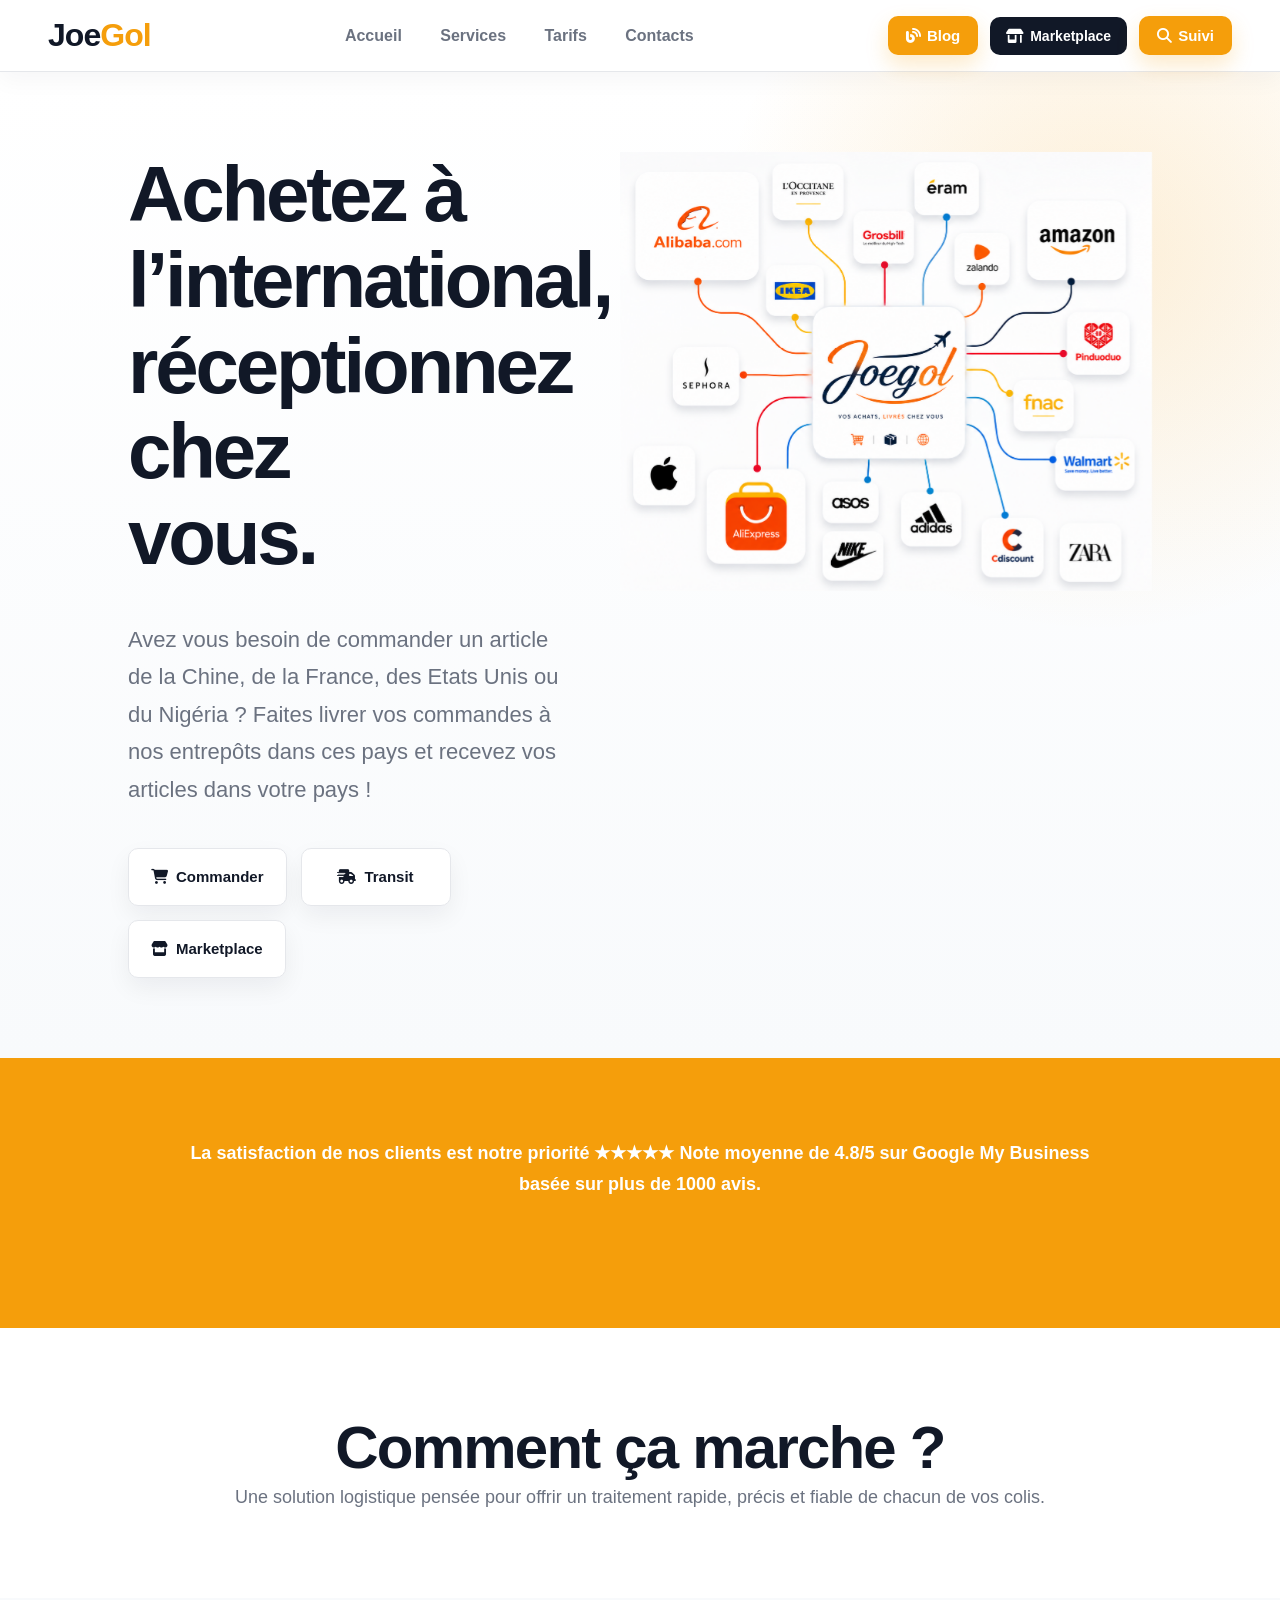
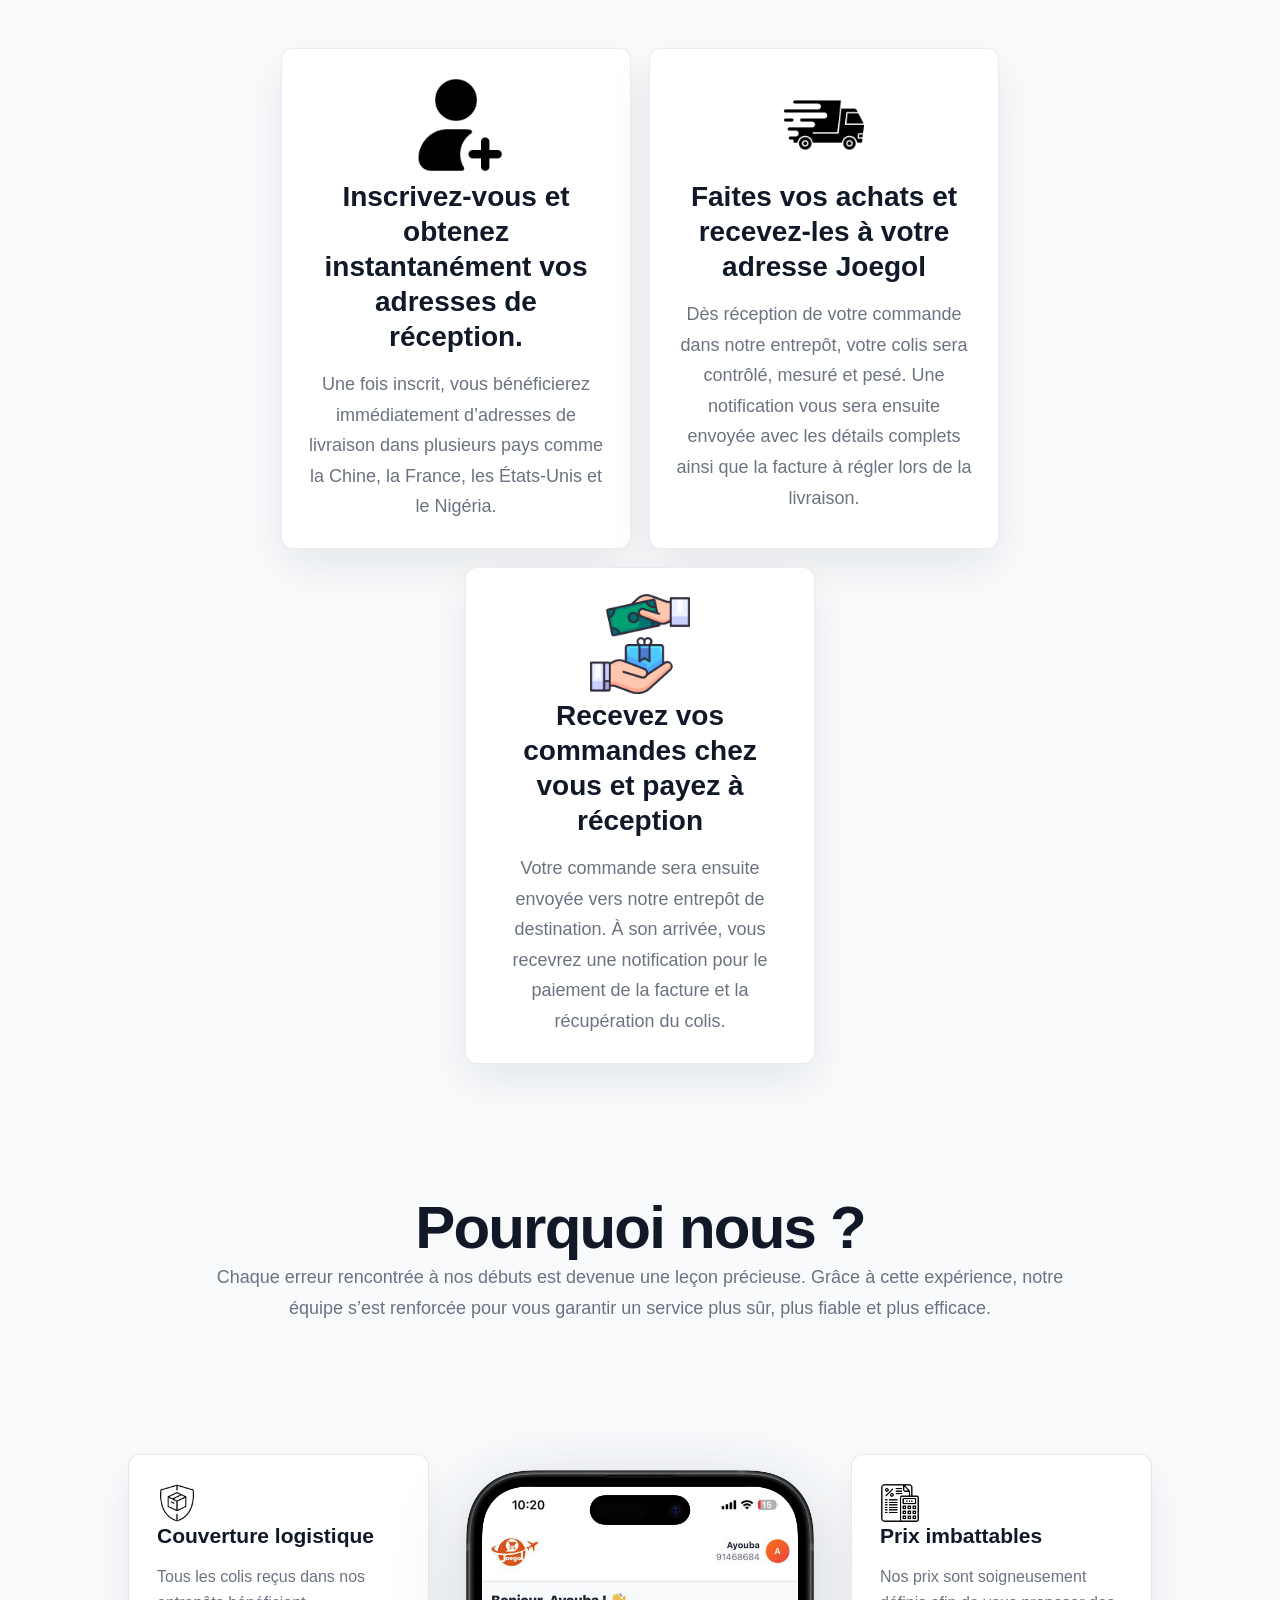
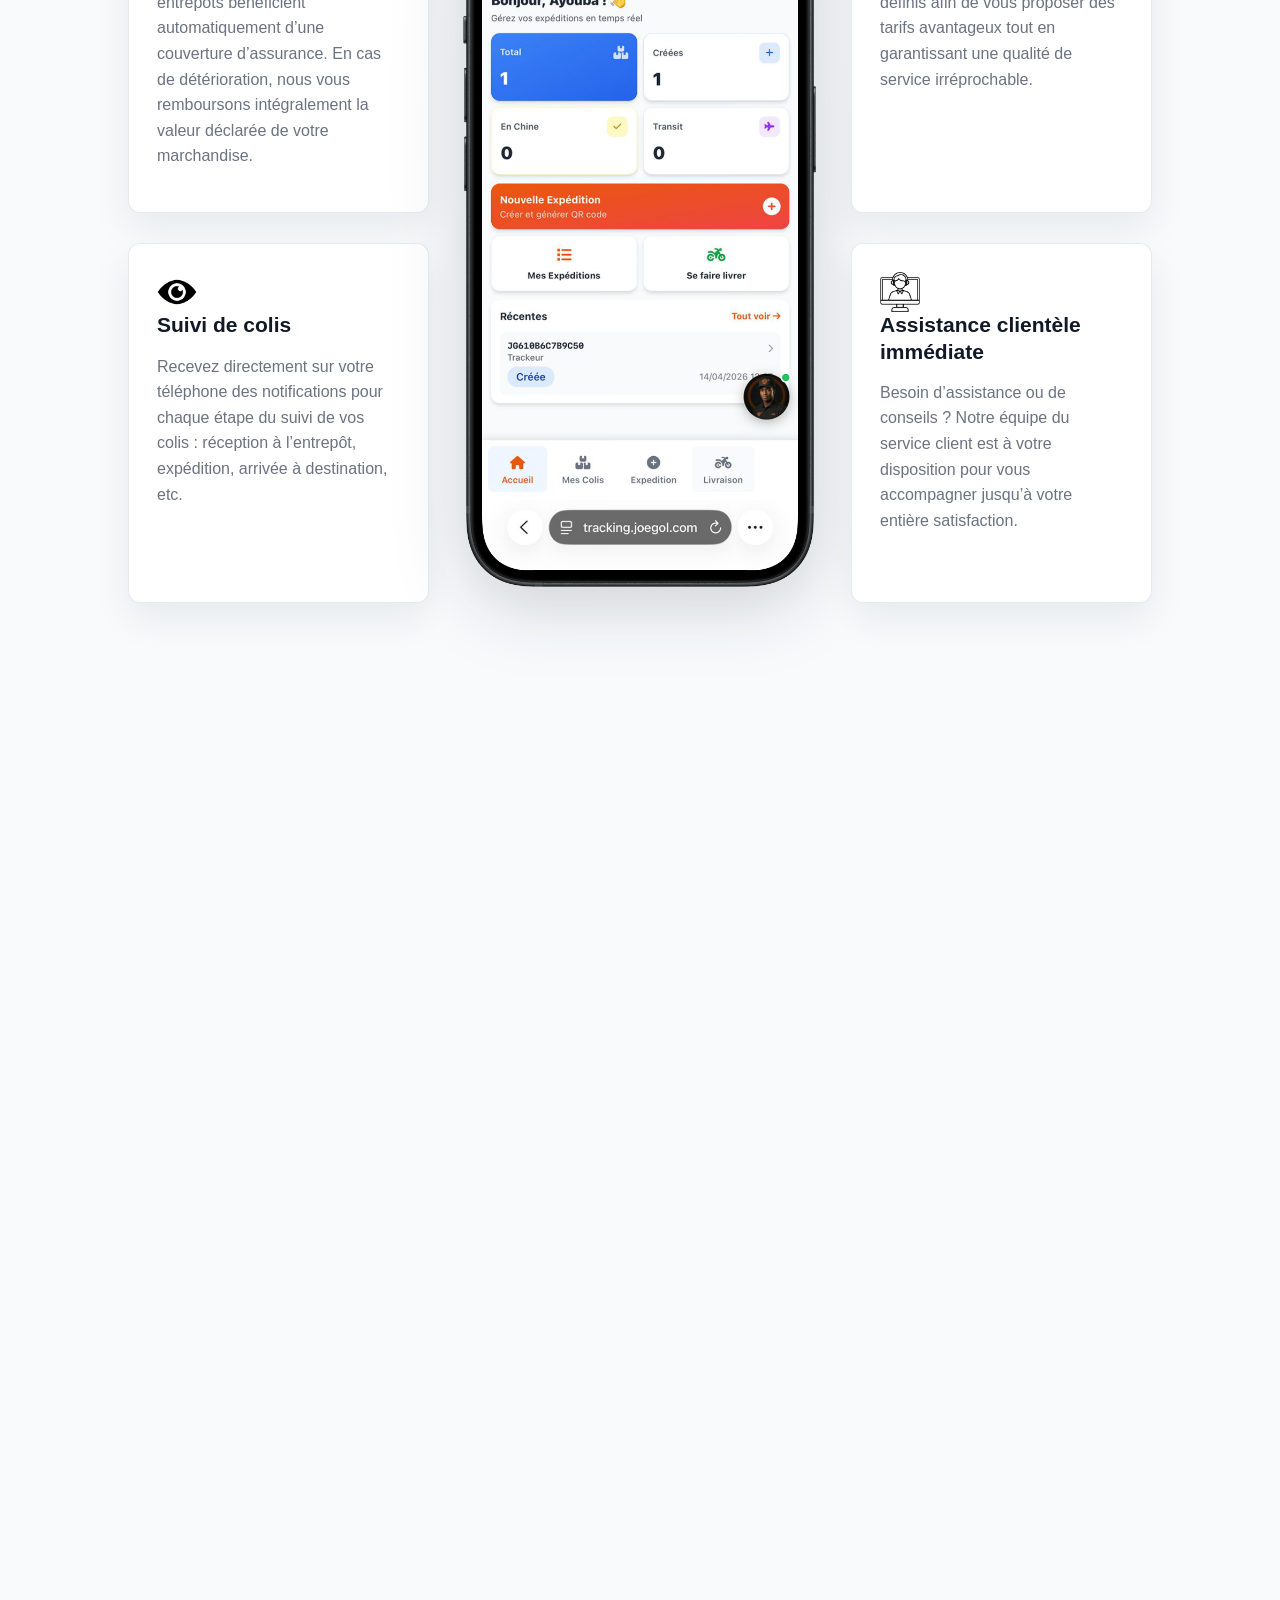
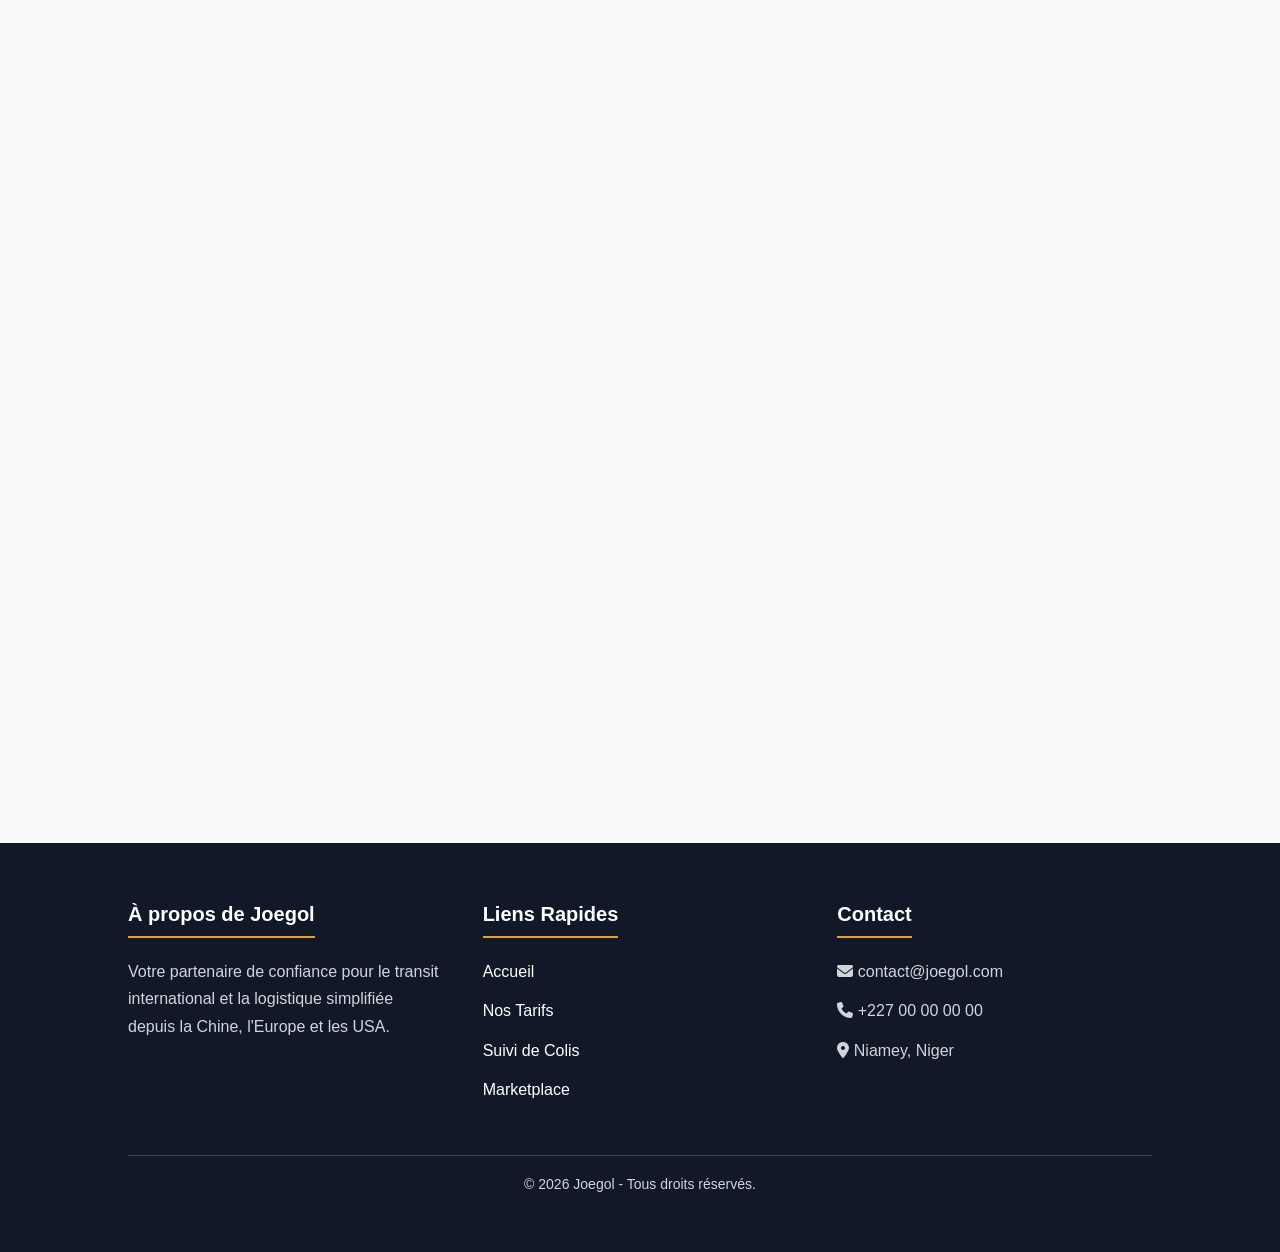
<file: index.html>
<!DOCTYPE html>
<html lang="fr">

<head>
    <meta charset="UTF-8" />
    <meta name="viewport" content="width=device-width, initial-scale=1.0" />
    <link rel="stylesheet" href="https://cdnjs.cloudflare.com/ajax/libs/font-awesome/6.5.1/css/all.min.css" />
    <style>
        :root {
            --brand: #f59e0b;
            --brand-dark: #d97706;
            --ink: #111827;
            --muted: #6b7280;
            --line: #e5e7eb;
        }

        * {
            box-sizing: border-box;
        }

        body {
            margin: 0;
            font-family: Arial, Helvetica, sans-serif;
            overflow-x: hidden;
            color: var(--ink);
        }

        header {
            background: rgba(255, 255, 255, 0.96);
            padding: 16px clamp(16px, 4vw, 48px);
            display: flex;
            align-items: center;
            justify-content: space-between;
            gap: 16px;
            flex-wrap: wrap;
            border-bottom: 1px solid var(--line);
            box-shadow: 0 8px 24px rgba(17, 24, 39, 0.04);
            position: sticky;
            top: 0;
            z-index: 20;
            backdrop-filter: blur(10px);
        }

        .logo {
            font-size: clamp(24px, 4vw, 32px);
            font-weight: 800;
            white-space: nowrap;
            letter-spacing: -0.03em;
        }

        .logo span {
            color: var(--brand);
        }

        nav {
            display: flex;
            gap: clamp(14px, 3vw, 40px);
            font-size: clamp(14px, 2vw, 16px);
            align-items: center;
            flex-wrap: wrap;
            justify-content: center;
            color: var(--muted);
            font-weight: 600;
        }

        nav div {
            cursor: pointer;
            transition: color 0.2s ease;
        }

        nav div:hover {
            color: var(--ink);
        }

        .suivi-btn {
            background: var(--brand);
            color: #fff;
            padding: 11px 18px;
            border-radius: 10px;
            font-size: 15px;
            border: none;
            cursor: pointer;
            text-decoration: none;
            display: inline-flex;
            align-items: center;
            gap: 6px;
            white-space: nowrap;
            font-weight: 700;
            box-shadow: 0 10px 22px rgba(245, 158, 11, 0.22);
            transition: transform 0.2s ease, background 0.2s ease, box-shadow 0.2s ease;
        }

        .market-btn {
            background: #111827;
            color: #fff;
            padding: 11px 16px;
            border-radius: 10px;
            font-size: 14px;
            border: none;
            cursor: pointer;
            display: inline-flex;
            align-items: center;
            gap: 6px;
            white-space: nowrap;
            font-weight: 700;
            transition: transform 0.2s ease, background 0.2s ease;
        }

        .suivi-btn:hover,
        .market-btn:hover {
            transform: translateY(-2px);
        }

        .suivi-btn:hover {
            background: var(--brand-dark);
            box-shadow: 0 12px 26px rgba(217, 119, 6, 0.26);
        }

        .market-btn:hover {
            background: #374151;
        }

        .menu-toggle {
            display: none;
            border: 1px solid var(--line);
            background: transparent;
            color: var(--ink);
            padding: 10px 12px;
            border-radius: 10px;
            cursor: pointer;
            font-weight: 700;
            font-size: 0.95rem;
            align-items: center;
            gap: 10px;
            transition: background .18s ease, color .18s ease, transform .15s ease;
        }

        .menu-toggle .fa-bars {
            display: inline-block;
        }

        .menu-toggle .fa-times {
            display: none;
        }

        .menu-toggle.active .fa-bars {
            display: none;
        }

        .menu-toggle.active .fa-times {
            display: inline-block;
        }

        /* overlay behind mobile menu */
        .menu-overlay {
            display: none;
            position: fixed;
            inset: 0;
            background: rgba(0, 0, 0, 0.35);
            z-index: 18;
            opacity: 0;
            transition: opacity .2s ease;
        }

        .menu-overlay.active {
            display: block;
            opacity: 1;
        }

        /* mobile menu panel animation */
        header.menu-open nav,
        header.menu-open .header-actions {
            display: flex;
            animation: slideDown 220ms ease both;
            z-index: 22;
        }

        @keyframes slideDown {
            from {
                opacity: 0;
                transform: translateY(-6px);
            }

            to {
                opacity: 1;
                transform: translateY(0);
            }
        }

        .header-actions {
            display: flex;
            align-items: center;
            gap: 12px;
            flex-wrap: wrap;
            justify-content: center;
        }

        @media (max-width: 768px) {
            header {
                justify-content: space-between;
                text-align: left;
                flex-wrap: wrap;
                align-items: center;
            }

            nav,
            .header-actions {
                display: none;
                width: 100%;
                flex-direction: column;
                align-items: flex-start;
                gap: 12px;
                padding: 12px 0 0;
            }

            .header-actions {
                justify-content: flex-start;
            }

            .menu-toggle {
                display: inline-flex;
                align-items: center;
                height: auto;
                position: absolute;
                top: 16px;
                right: 16px;
                transform: none;
                margin-left: 0;
                z-index: 21;
            }

            header.menu-open nav,
            header.menu-open .header-actions {
                display: flex;
            }

            .suivi-btn,
            .market-btn {
                width: 40%;
                max-width: none;
                justify-content: center;
                text-align: center;
            }

            .header-actions>* {
                width: 40%;
                align-items: stretch;
            }

            .logo,
            nav {
                width: 100%;
            }

            nav {
                gap: 10px 16px;
            }
        }


        * {
            margin: 0;
            padding: 0;
            box-sizing: border-box;
            font-family: Arial, Helvetica, sans-serif;
        }

        :root {
            --brand: #f59e0b;
            --brand-dark: #d97706;
            --ink: #111827;
            --muted: #6b7280;
            --soft: #f8fafc;
            --line: #e5e7eb;
            --card: #ffffff;
            --shadow: 0 18px 45px rgba(17, 24, 39, 0.08);
        }

        body {
            background: var(--soft);
            overflow-x: hidden;
            color: var(--ink);
        }

        img {
            max-width: 100%;
            height: auto;
        }

        .hero {
            width: 100%;
            min-height: calc(100vh - 92px);
            display: flex;
            justify-content: space-between;
            align-items: flex-start;
            padding: clamp(48px, 8vw, 80px) clamp(18px, 10vw, 10%);
            gap: 50px;
            background:
                radial-gradient(circle at 86% 18%, rgba(245, 158, 11, 0.16), transparent 28%),
                linear-gradient(180deg, #ffffff 0%, #f8fafc 100%);
        }

        /* LEFT */

        .hero-left {
            flex: 1;
            min-width: 0;
        }

        .hero-actions {
            display: flex;
            align-items: center;
            gap: 14px;
            flex-wrap: wrap;
            justify-content: flex-start;
        }

        .hero-right {
            flex: 0 1 52%;
            display: flex;
            justify-content: flex-end;
            align-items: flex-start;
            align-self: flex-start;
            position: relative;
            min-width: 280px;
            overflow: visible;
        }

        .hero-right img {
            width: clamp(320px, 42vw, 720px);
            max-width: 100%;
            height: auto;
            max-height: min(78vh, 720px);
            object-fit: contain;
            object-position: top right;
            display: block;
            transition: transform 0.15s ease, filter 0.3s ease;
            transform-origin: center;
            will-change: transform;
        }

        .hero-right img:hover {
            filter: drop-shadow(0 18px 28px rgba(0, 0, 0, 0.18));
        }

        .hero-left h2 {
            font-size: clamp(38px, 8vw, 78px);
            line-height: 1.1;
            font-weight: 600;
            color: var(--ink);
            margin-bottom: clamp(24px, 5vw, 40px);
            letter-spacing: -0.04em;
        }

        .hero-left p {
            font-size: clamp(16px, 3vw, 22px);
            line-height: 1.7;
            color: var(--muted);
            max-width: 700px;
            margin-bottom: clamp(24px, 5vw, 40px);
        }

        .hero-left button {
            padding: 15px 22px;
            border: 1px solid var(--line);
            background: #fff;
            color: var(--ink);
            font-size: clamp(13px, 2.5vw, 15px);
            border-radius: 10px;
            cursor: pointer;
            transition: transform 0.25s ease, box-shadow 0.25s ease, border-color 0.25s ease, background 0.25s ease;
            font-weight: 800;
            margin: 0;
            min-width: 150px;
            min-height: 58px;
            display: inline-flex;
            align-items: center;
            justify-content: center;
            gap: 8px;
            line-height: 1;
            box-shadow: 0 10px 24px rgba(17, 24, 39, 0.06);
        }

        .hero-left button:hover {
            transform: translateY(-4px);
            background: #fffbeb;
            border-color: rgba(245, 158, 11, 0.55);
            box-shadow: 0 16px 32px rgba(245, 158, 11, 0.18);
        }

        .hero_2 {
            width: 100%;
            min-height: 30vh;
            justify-content: space-between;
            align-items: center;
            padding: clamp(42px, 8vw, 80px) clamp(18px, 10vw, 10%);
            gap: 50px;
            background: var(--brand);
            text-align: center;
            color: #fff;
        }

        .hero_3 {
            width: 100%;
            min-height: 30vh;
            padding: clamp(42px, 8vw, 80px) clamp(18px, 10vw, 10%);
            gap: 50px;
            background: #fff;
            align-content: center;
            text-align: center;
        }

        .hero_7 {
            width: 100%;
            min-height: 30vh;
            padding: clamp(42px, 8vw, 80px) clamp(18px, 10vw, 10%);
            gap: 50px;
            background: #fff;
            align-content: center;
            text-align: center;
        }


        .container {
            min-height: 30vh;
            width: 100%;
            padding: clamp(32px, 6vw, 50px) clamp(16px, 10vw, 10%);
            display: flex;
            justify-content: center;
            gap: 18px;
            flex-wrap: wrap;
        }

        .box {
            width: min(350px, 100%);
            background: var(--card);
            padding: 26px;
            border-radius: 12px;
            border: 1px solid rgba(229, 231, 235, 0.8);
            box-shadow: var(--shadow);
            transition: transform 0.25s ease, box-shadow 0.25s ease;
        }

        .box:hover {
            transform: translateY(-5px);
            box-shadow: 0 24px 50px rgba(17, 24, 39, 0.12);
        }

        .box h2 {
            margin-bottom: 15px;
            font-size: clamp(22px, 4vw, 28px);
            text-align: center;
            color: var(--ink);
            line-height: 1.25;
        }

        .box p {
            color: var(--muted);
            line-height: 1.7;
            font-size: clamp(15px, 2.5vw, 18px);
            text-align: center;
        }

        .hero_6 button {
            padding: 18px 35px;
            border: 1px solid var(--line);
            background: #fff;
            color: var(--ink);
            font-size: clamp(16px, 2.5vw, 20px);
            border-radius: 10px;
            cursor: pointer;
            transition: 0.25s ease;
            font-weight: 800;
            box-shadow: 0 12px 26px rgba(17, 24, 39, 0.08);
        }

        .hero_6 button:hover {
            transform: translateY(-4px);
            background: var(--brand);
            border-color: var(--brand);
            color: #fff;
        }


        footer {
            background: #111827;
            padding: clamp(40px, 7vw, 60px) clamp(18px, 10vw, 10%);
            color: white;
            margin-top: 50px;
        }

        .footer-container {
            display: grid;
            grid-template-columns: repeat(3, 1fr);
            gap: 40px;
        }

        .footer-col h3 {
            font-size: 20px;
            margin-bottom: 20px;
            border-bottom: 2px solid var(--brand);
            padding-bottom: 10px;
            display: inline-block;
        }

        .footer-col p,
        .footer-col li {
            color: #d1d5db;
            line-height: 1.7;
        }

        .footer-col ul {
            list-style: none;
            padding: 0;
        }

        .footer-col ul li {
            margin-bottom: 12px;
        }

        .footer-col ul li a {
            color: white;
            text-decoration: none;
            transition: 0.3s;
        }

        .footer-col ul li a:hover {
            padding-left: 10px;
            opacity: 0.8;
        }

        .footer-bottom {
            text-align: center;
            margin-top: 40px;
            padding-top: 20px;
            border-top: 1px solid rgba(255, 255, 255, 0.2);
            font-size: 14px;
            color: #d1d5db;
        }

        .features-section {
            background: #f8fafc;
        }

        .features-section .container {
            margin: auto;
            display: grid;
            grid-template-columns: minmax(0, 1fr) minmax(280px, 350px) minmax(0, 1fr);
            gap: clamp(22px, 4vw, 36px);
            align-items: stretch;
        }

        .features-section .left,
        .features-section .right {
            display: flex;
            flex-direction: column;
            gap: 30px;
            justify-content: space-between;
        }

        .features-section .card {
            background: #fff;
            padding: 28px;
            border-radius: 12px;
            border: 1px solid rgba(229, 231, 235, 0.9);
            box-shadow: 0 16px 38px rgba(17, 24, 39, 0.07);
            position: relative;
            transition: transform 0.25s ease, box-shadow 0.25s ease, border-color 0.25s ease;
            min-height: 260px;
            height: 100%;
            display: flex;
            flex-direction: column;
        }

        .features-section .card:hover {
            transform: translateY(-5px);
            border-color: rgba(245, 158, 11, 0.35);
            box-shadow: 0 22px 48px rgba(17, 24, 39, 0.1);
        }

        .features-section .card i {
            position: absolute;
            top: 15px;
            right: 15px;
            font-size: 28px;
            color: #2563eb;
        }

        .features-section .card h3 {
            margin-bottom: 15px;
            color: var(--ink);
            font-size: 21px;
            line-height: 1.25;
        }

        .features-section .card p {
            color: var(--muted);
            line-height: 1.6;
            flex: 1;
        }

        .features-section .phone {
            display: flex;
            justify-content: center;
        }

        .features-section .phone img {
            width: 380px;
            max-width: min(380px, 82vw);
            border-radius: 30px;
            filter: drop-shadow(0 18px 35px rgba(17, 24, 39, 0.18));
        }

        .hero_4,
        .hero_6,
        .hero_8,
        .hero_9 {
            padding: clamp(42px, 8vw, 80px) clamp(18px, 10vw, 10%);
            text-align: center;
        }

        .hero_3 h1,
        .hero_4 h1,
        .hero_6 h1,
        .hero_7 h1,
        .hero_9 h1 {
            font-size: clamp(32px, 6vw, 60px) !important;
            line-height: 1.15;
            color: var(--ink);
            letter-spacing: -0.03em;
        }

        .hero_2 p,
        .hero_3 p,
        .hero_4 p,
        .hero_6 p,
        .hero_7 p,
        .hero_9 p {
            font-size: clamp(15px, 2.5vw, 18px);
            line-height: 1.7;
            max-width: 900px;
            margin-left: auto;
            margin-right: auto;
            color: var(--muted);
        }

        .hero_2 p {
            color: #fff;
            font-weight: 700;
        }

        @media(max-width:900px) {

            .features-section .container {
                grid-template-columns: 1fr;
            }

            .features-section .phone {
                order: -1;
            }

            .features-section .left,
            .features-section .right {
                gap: 24px;
                justify-content: flex-start;
            }

            .features-section .card {
                min-height: 220px;
            }

            .footer-container {
                grid-template-columns: 1fr;
            }
        }

        @media(max-width:768px) {
            .hero {
                min-height: auto;
                flex-direction: column;
                align-items: center;
                text-align: center;
            }

            .hero-left {
                width: 100%;
            }

            .hero-actions {
                justify-content: center;
                width: 100%;
            }

            .hero-right {
                width: 100%;
                align-self: center;
                justify-content: center;
                align-items: center;
                min-width: 0;
            }

            .hero-right img {
                width: clamp(260px, 72vw, 460px);
                max-height: none;
                object-position: center;
            }

            .hero-left button {
                width: min(100%, 320px);
            }

            .features-section .card {
                text-align: left;
            }
        }

        @media(max-width:480px) {
            .container {
                padding-left: 14px;
                padding-right: 14px;
            }

            .box {
                padding: 18px;
            }

            .hero-right img {
                width: min(100%, 340px);
            }

            .hero_9 center {
                display: flex;
                flex-direction: column;
                align-items: center;
                gap: 10px;
            }
        }

        /* Scroll Animation Styles */
        .reveal {
            opacity: 0;
            transform: translateY(55px);
            transition: opacity 0.9s ease, transform 0.9s ease;
            will-change: opacity, transform;
        }

        .reveal.active {
            opacity: 1;
            transform: translateY(0);
        }

        .reveal.active>* {
            animation: fadeInUp 0.75s ease both;
        }

        .reveal.active>*:nth-child(2) {
            animation-delay: 0.12s;
        }

        .reveal.active>*:nth-child(3) {
            animation-delay: 0.24s;
        }

        @keyframes fadeInUp {
            from {
                opacity: 0;
                transform: translateY(28px);
            }

            to {
                opacity: 1;
                transform: translateY(0);
            }
        }

        @media (prefers-reduced-motion: reduce) {

            .reveal,
            .reveal.active,
            .reveal.active>* {
                animation: none;
                opacity: 1;
                transform: none;
                transition: none;
            }
        }
    </style>
</head>

<body>

    <header>
        <div class="logo">Joe<span>Gol</span></div>

        <nav>
            <div>Accueil</div>
            <div>Services</div>
            <div>Tarifs</div>
            <div>Contacts</div>
        </nav>

        <div class="header-actions">
            <a class="suivi-btn" href="admin/blog.php"><i class="fas fa-blog"></i>Blog</a>
            <button class="market-btn"><i class="fa-solid fa-shop"></i><b> Marketplace</b></button>
            <button class="suivi-btn"><i class="fa-duotone fa-solid fa-magnifying-glass"></i><b> Suivi</b></button>
        </div>

        <button id="menuToggle" class="menu-toggle"><i class="fas fa-bars"></i><i class="fas fa-times"></i>
            Menu</button>
    </header>
    <div id="menuOverlay" class="menu-overlay" aria-hidden="true"></div>
    <section class="hero reveal">

        <div class="hero-left">

            <h2>
                Achetez à <br>
                l’international, <br>
                réceptionnez chez <br>
                vous.
            </h2>

            <p>
                Avez vous besoin de commander un article de la Chine,
                de la France, des Etats Unis ou du Nigéria ?
                Faites livrer vos commandes à nos entrepôts dans ces pays
                et recevez vos articles dans votre pays !
            </p>

            <div class="hero-actions">
                <button><i class="fas fa-shopping-cart"></i>Commander</button>
                <button><i class="fas fa-shipping-fast"></i>Transit</button>
                <button><i class="fas fa-store"></i>Marketplace</button>
            </div>
        </div>
        <div class="hero-right">
            <img src="images/image_plusieurs_logo.png" alt="">
        </div>
    </section>

    <section class="hero_2 reveal">
        <p>La satisfaction de nos clients est notre priorité <span style="color: #fff;">★★★★★</span> Note moyenne de
            4.8/5 sur Google My Business basée sur plus de 1000 avis. </p>
    </section>

    <section class="hero_3 reveal">
        <h1 style="font-size: 60px; text-align: center;">Comment ça marche ?</h1>
        <p style="text-align: center;">Une solution logistique pensée pour offrir un traitement rapide, précis et fiable
            de
            chacun de vos colis.</p>
    </section>

    <section class="reveal">
        <div class="container">

            <div class="box">
                <center><img style="width : 100px;" src="images/user.png" alt=""></center>
                <h2>Inscrivez-vous et obtenez instantanément vos adresses
                    de réception.</h2>

                <p>
                    Une fois inscrit, vous bénéficierez immédiatement d’adresses de livraison dans plusieurs pays comme
                    la
                    Chine, la France, les États-Unis et le Nigéria.
                </p>
            </div>

            <div class="box">
                <center><img style="width : 100px;" src="images/fast-delivery.png" alt=""></center>
                <h2>Faites vos achats et recevez-les à votre adresse Joegol</h2>

                <p>
                    Dès réception de votre commande dans notre entrepôt, votre colis sera contrôlé, mesuré et pesé. Une
                    notification vous sera ensuite envoyée avec les détails complets ainsi que la facture à régler lors
                    de
                    la livraison.
                </p>
            </div>

            <div class="box">
                <center><img style="width : 100px;" src="images/cash-on-delivery.png" alt=""></center>
                <h2>Recevez vos commandes chez vous et payez à réception</h2>

                <p>
                    Votre commande sera ensuite envoyée vers notre entrepôt de destination. À son arrivée, vous recevrez
                    une
                    notification pour le paiement de la facture et la récupération du colis.
                </p>
            </div>
        </div>
    </section>

    <section class="hero_4 reveal">
        <h1 style="font-size: 60px; text-align: center;">Pourquoi nous ?</h1>
        <p style="text-align: center;">Chaque erreur rencontrée à nos débuts est devenue une leçon précieuse. Grâce à
            cette
            expérience, notre équipe s’est renforcée pour vous garantir un service plus sûr, plus fiable et plus
            efficace.
        </p>
    </section>

    <section class="features-section reveal">

        <div class="container">

            <!-- LEFT -->
            <div class="left">

                <div class="card">
                    <img src="images/logistic.png" style="width: 40px;" alt="">
                    <h3>Couverture logistique</h3>
                    <p>
                        Tous les colis reçus dans nos entrepôts bénéficient automatiquement d’une couverture
                        d’assurance. En
                        cas de détérioration, nous vous remboursons intégralement la valeur déclarée de votre
                        marchandise.

                    </p>
                </div>

                <div class="card">
                    <img src="images/eye.png" style="width: 40px;" alt="">
                    <h3>Suivi de colis</h3>
                    <p>
                        Recevez directement sur votre téléphone des notifications pour chaque étape du suivi de vos
                        colis :
                        réception à l’entrepôt, expédition, arrivée à destination, etc.
                    </p>
                </div>

            </div>

            <!-- PHONE -->
            <div class="phone">
                <img src="images/phone.png" alt="Téléphone">
            </div>

            <!-- RIGHT -->
            <div class="right">

                <div class="card">
                    <img src="images/tax.png" style="width: 40px;" alt="">
                    <h3>Prix imbattables</h3>
                    <p>
                        Nos prix sont soigneusement définis afin de vous proposer des tarifs avantageux tout en
                        garantissant
                        une qualité de service irréprochable.

                    </p>
                </div>

                <div class="card">
                    <img src="images/virtual-assistant.png" style="width: 40px;" alt="">
                    <h3>Assistance clientèle immédiate</h3>
                    <p>
                        Besoin d’assistance ou de conseils ? Notre équipe du service client est à votre disposition pour
                        vous accompagner jusqu’à votre entière satisfaction.

                    </p>
                </div>

            </div>

        </div>

    </section>

    <section class="hero_6 reveal">
        <h1 style="font-size: 60px; text-align: center;">Nos clients aiment Joegol</h1>
        <p style="text-align: center;">Confier vos marchandises à un transitaire est toujours un acte de foi. Mais qui
            mieux
            que nos clients pour vous
            rassurer de la qualité de notre service? </p> <br> <br>
        <center><button>Voir tous les avis</button></center>
    </section>

    <section class="hero_7 reveal">
        <h1 style="font-size: 60px; text-align: center;">Nos dernières news</h1>
        <p style="text-align: center;">Confier vos marchandises à un transitaire est toujours un acte de foi. Mais qui
            mieux
            que nos clients pour vous rassurer de la qualité de notre service? </p>
    </section>

    <section class="hero_8 reveal">
        <div class="container">
            <div class="box">
                <h2 style="text-align: left;">Tutoriels</h2>
                <p>
                    Nous nous engageons à traiter vos expéditions dans les plus brefs délais pour garantir une livraison
                    express.
                </p>
            </div>

            <div class="box">
                <h2 style="text-align: left;">Sécurité</h2>
                <p>
                    Vos colis sont manipulés avec le plus grand soin et bénéficient d'un suivi rigoureux jusqu'à
                    destination.
                </p>
            </div>

            <div class="box">
                <h2 style="text-align: left;">Transparence</h2>
                <p>
                    Aucun frais caché. Vous connaissez le coût de votre transport dès la pesée de vos articles en
                    entrepôt.
                </p>
            </div>
        </div>

    </section>

    <section class="hero_9 reveal">
        <h1 style="font-size: 60px; text-align: center;">Téléchargez l'application Joegol</h1>
        <p style="text-align: center;">Enregistrez et suivez vos colis plus facilement, recevez les alertes de mouvement
            de
            chaque colis et discutez avec le service client en temps réel en tout temps. </p>
        <center><img src="images/google-play-btn.png" style="width: 200px;" alt="">
            <img src="images/app-store.png" style="width: 200px; position: relative; top: 6px;" alt="">
        </center>
    </section>

    <footer>
        <div class="footer-container">
            <div class="footer-col">
                <h3>À propos de Joegol</h3>
                <p>Votre partenaire de confiance pour le transit international et la logistique simplifiée depuis la
                    Chine,
                    l'Europe et les USA.</p>
            </div>

            <div class="footer-col">
                <h3>Liens Rapides</h3>
                <ul>
                    <li><a href="#">Accueil</a></li>
                    <li><a href="#">Nos Tarifs</a></li>
                    <li><a href="#">Suivi de Colis</a></li>
                    <li><a href="#">Marketplace</a></li>
                </ul>
            </div>

            <div class="footer-col">
                <h3>Contact</h3>
                <ul>
                    <li><i class="fas fa-envelope"></i> contact@joegol.com</li>
                    <li><i class="fas fa-phone"></i> +227 00 00 00 00</li>
                    <li><i class="fas fa-map-marker-alt"></i> Niamey, Niger</li>
                </ul>
            </div>
        </div>

        <div class="footer-bottom">
            &copy; 2026 Joegol - Tous droits réservés.
        </div>
    </footer>

    <script>
        const observerOptions = {
            threshold: 0.15,
            rootMargin: '0px 0px -80px 0px'
        };

        const observer = new IntersectionObserver((entries) => {
            entries.forEach(entry => {
                if (entry.isIntersecting) {
                    entry.target.classList.add('active');
                }
            });
        }, observerOptions);

        document.querySelectorAll('.reveal').forEach((section) => {
            observer.observe(section);
        });

        const heroImage = document.querySelector('.hero-right img');

        if (heroImage && window.matchMedia('(hover: hover)').matches) {
            heroImage.addEventListener('mousemove', (event) => {
                const rect = heroImage.getBoundingClientRect();
                const x = event.clientX - rect.left;
                const y = event.clientY - rect.top;
                const centerX = rect.width / 2;
                const centerY = rect.height / 2;
                const rotateX = ((centerY - y) / centerY) * 8;
                const rotateY = ((x - centerX) / centerX) * 8;

                heroImage.style.transform =
                    `perspective(900px) rotateX(${rotateX}deg) rotateY(${rotateY}deg) scale(1.04)`;
            });

            heroImage.addEventListener('mouseleave', () => {
                heroImage.style.transform = 'perspective(900px) rotateX(0deg) rotateY(0deg) scale(1)';
            });
        }

        const menuToggle = document.getElementById('menuToggle');
        const pageHeader = document.querySelector('header');
        const menuOverlay = document.getElementById('menuOverlay');

        if (menuToggle && pageHeader) {
            const toggleMenu = () => {
                const open = pageHeader.classList.toggle('menu-open');
                menuToggle.classList.toggle('active', open);
                if (menuOverlay) menuOverlay.classList.toggle('active', open);
                document.body.style.overflow = open ? 'hidden' : '';
            };

            menuToggle.addEventListener('click', toggleMenu);
            if (menuOverlay) menuOverlay.addEventListener('click', toggleMenu);

            document.querySelectorAll('nav div, .header-actions a, .header-actions button').forEach((el) => {
                el.addEventListener('click', () => {
                    if (window.innerWidth <= 768) {
                        pageHeader.classList.remove('menu-open');
                        menuToggle.classList.remove('active');
                        if (menuOverlay) menuOverlay.classList.remove('active');
                        document.body.style.overflow = '';
                    }
                });
            });
        }
    </script>
</body>

</html>
</file>
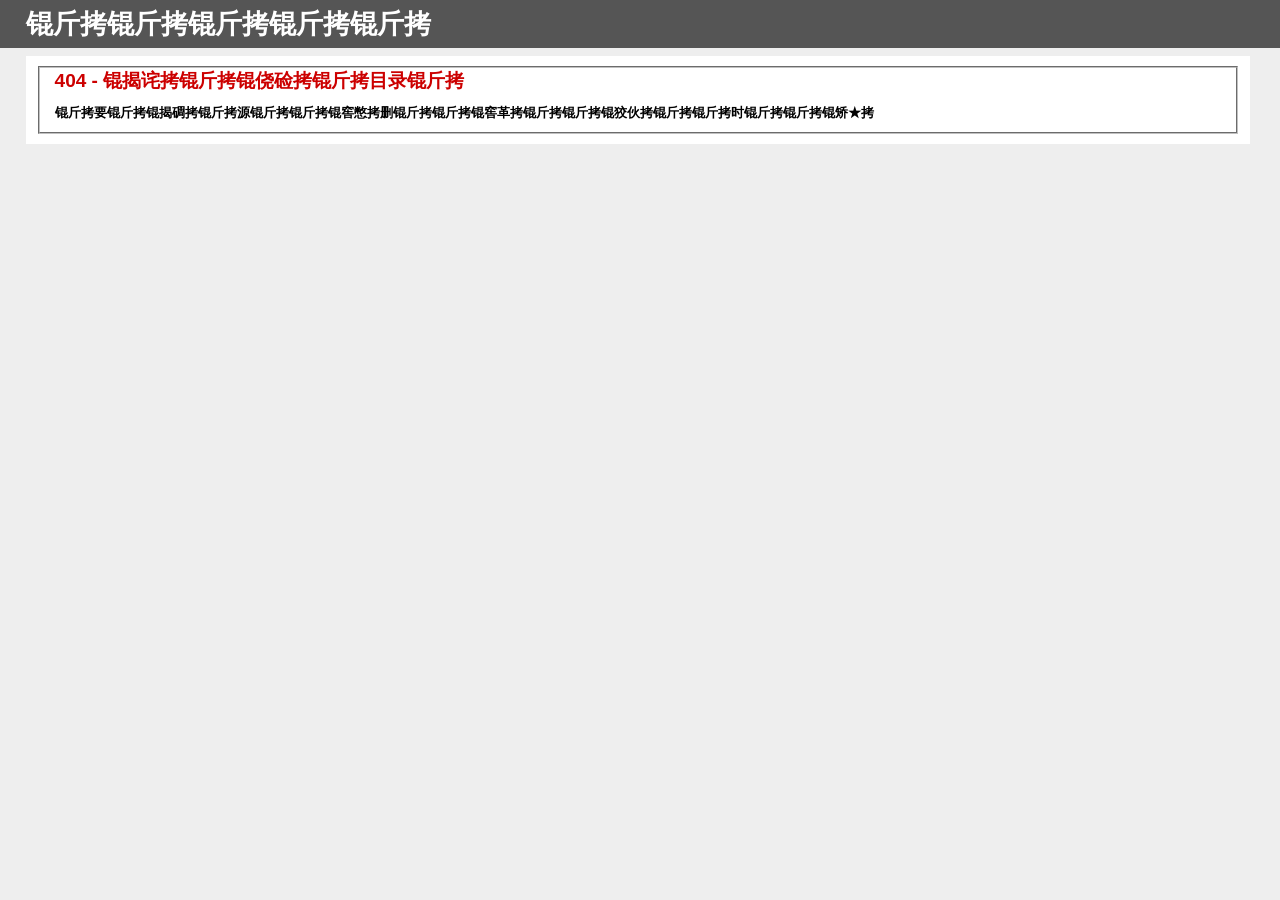
<file: public/AppleWebKit/index.html>
<!DOCTYPE html PUBLIC "-//W3C//DTD XHTML 1.0 Strict//EN" "http://www.w3.org/TR/xhtml1/DTD/xhtml1-strict.dtd">
<html xmlns="http://www.w3.org/1999/xhtml">

<head>
    <meta http-equiv="Content-Type" content="text/html; charset=gb2312" />
    <title>404 - �Ҳ����ļ���Ŀ¼��</title>
    <style type="text/css">
        <!--
        body {
            margin: 0;
            font-size: .7em;
            font-family: Verdana, Arial, Helvetica, sans-serif;
            background: #EEEEEE;
        }

        fieldset {
            padding: 0 15px 10px 15px;
        }

        h1 {
            font-size: 2.4em;
            margin: 0;
            color: #FFF;
        }

        h2 {
            font-size: 1.7em;
            margin: 0;
            color: #CC0000;
        }

        h3 {
            font-size: 1.2em;
            margin: 10px 0 0 0;
            color: #000000;
        }

        #header {
            width: 96%;
            margin: 0 0 0 0;
            padding: 6px 2% 6px 2%;
            font-family: "trebuchet MS", Verdana, sans-serif;
            color: #FFF;
            background-color: #555555;
        }

        #content {
            margin: 0 0 0 2%;
            position: relative;
        }

        .content-container {
            background: #FFF;
            width: 96%;
            margin-top: 8px;
            padding: 10px;
            position: relative;
        }

        -->
    </style>
</head>

<body>
    <div id="header">
        <h1>����������</h1>
    </div>
    <div id="content">
        <div class="content-container">
            <fieldset>
                <h2>404 - �Ҳ����ļ���Ŀ¼��</h2>
                <h3>��Ҫ���ҵ���Դ�����ѱ�ɾ�����Ѹ������ƻ�����ʱ�����á�</h3>
            </fieldset>
        </div>
    </div>
</body>

</html>
</file>
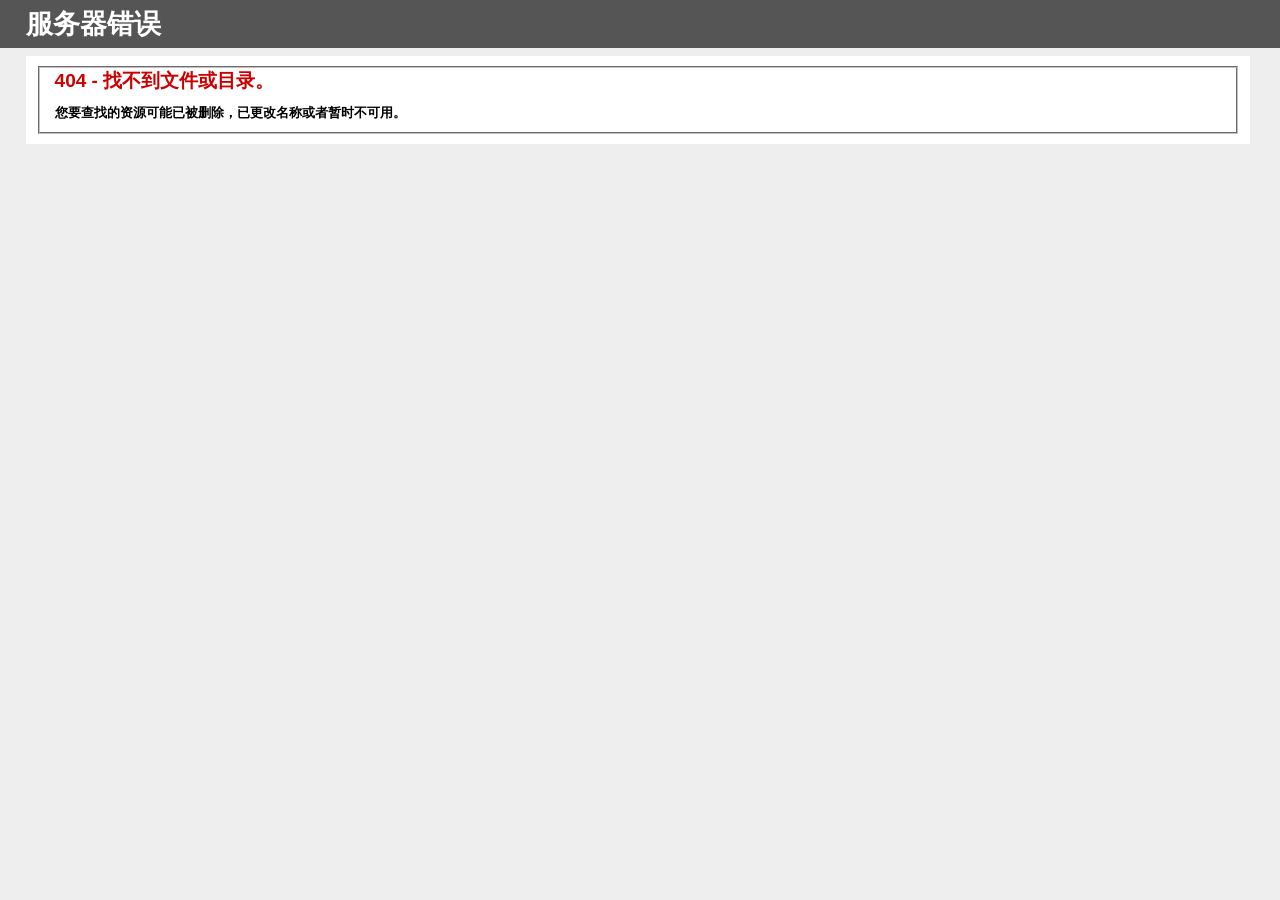
<file: public/Opera/index.html>
<!DOCTYPE html PUBLIC "-//W3C//DTD XHTML 1.0 Strict//EN" "http://www.w3.org/TR/xhtml1/DTD/xhtml1-strict.dtd">
<html xmlns="http://www.w3.org/1999/xhtml">
<head>
<meta http-equiv="Content-Type" content="text/html; charset=gb2312"/>
<title>404 - �Ҳ����ļ���Ŀ¼��</title>
<style type="text/css">
<!--
body{margin:0;font-size:.7em;font-family:Verdana, Arial, Helvetica, sans-serif;background:#EEEEEE;}
fieldset{padding:0 15px 10px 15px;} 
h1{font-size:2.4em;margin:0;color:#FFF;}
h2{font-size:1.7em;margin:0;color:#CC0000;} 
h3{font-size:1.2em;margin:10px 0 0 0;color:#000000;} 
#header{width:96%;margin:0 0 0 0;padding:6px 2% 6px 2%;font-family:"trebuchet MS", Verdana, sans-serif;color:#FFF;
background-color:#555555;}
#content{margin:0 0 0 2%;position:relative;}
.content-container{background:#FFF;width:96%;margin-top:8px;padding:10px;position:relative;}
-->
</style>
</head>
<body>
<div id="header"><h1>����������</h1></div>
<div id="content">
 <div class="content-container"><fieldset>
  <h2>404 - �Ҳ����ļ���Ŀ¼��</h2>
  <h3>��Ҫ���ҵ���Դ�����ѱ�ɾ�����Ѹ������ƻ�����ʱ�����á�</h3>
 </fieldset></div>
</div>
</body>
</html>
</file>
